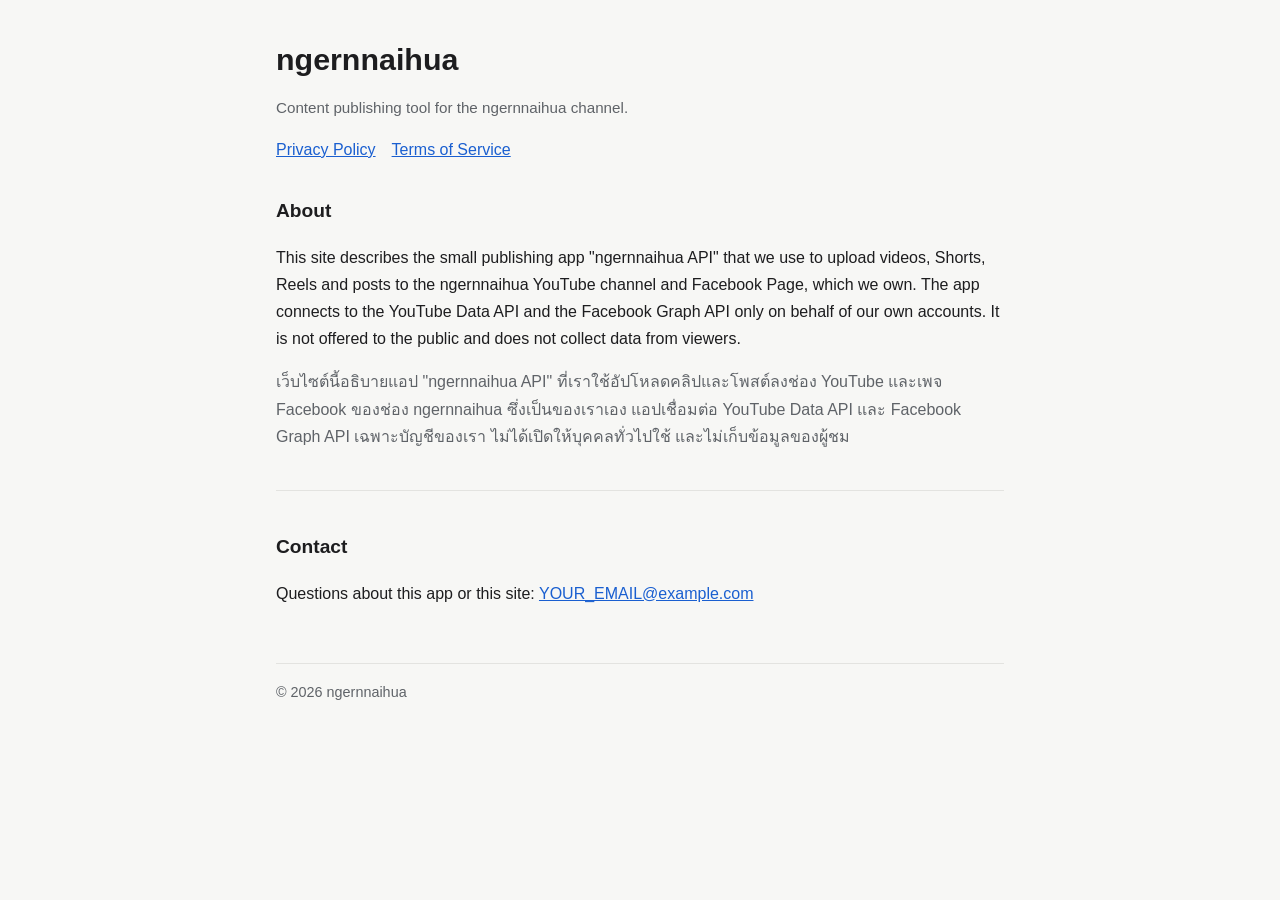
<file: index.html>
<!doctype html>
<html lang="en">
<head>
  <meta charset="utf-8">
  <meta name="viewport" content="width=device-width, initial-scale=1">
  <title>ngernnaihua</title>
  <meta name="description" content="Publishing tool for the ngernnaihua YouTube channel and Facebook Page.">
  <link rel="stylesheet" href="style.css">
</head>
<body>
<main>
  <header>
    <h1>ngernnaihua</h1>
    <p class="muted">Content publishing tool for the ngernnaihua channel.</p>
    <nav>
      <a href="privacy.html">Privacy Policy</a>
      <a href="terms.html">Terms of Service</a>
    </nav>
  </header>

  <section>
    <h2>About</h2>
    <p>This site describes the small publishing app "ngernnaihua API" that we use to upload videos, Shorts, Reels and posts to the ngernnaihua YouTube channel and Facebook Page, which we own. The app connects to the YouTube Data API and the Facebook Graph API only on behalf of our own accounts. It is not offered to the public and does not collect data from viewers.</p>
    <p class="th">เว็บไซต์นี้อธิบายแอป "ngernnaihua API" ที่เราใช้อัปโหลดคลิปและโพสต์ลงช่อง YouTube และเพจ Facebook ของช่อง ngernnaihua ซึ่งเป็นของเราเอง แอปเชื่อมต่อ YouTube Data API และ Facebook Graph API เฉพาะบัญชีของเรา ไม่ได้เปิดให้บุคคลทั่วไปใช้ และไม่เก็บข้อมูลของผู้ชม</p>
  </section>

  <section>
    <h2>Contact</h2>
    <p>Questions about this app or this site: <a href="mailto:YOUR_EMAIL@example.com">YOUR_EMAIL@example.com</a></p>
  </section>

  <footer>© 2026 ngernnaihua</footer>
</main>
</body>
</html>
</file>
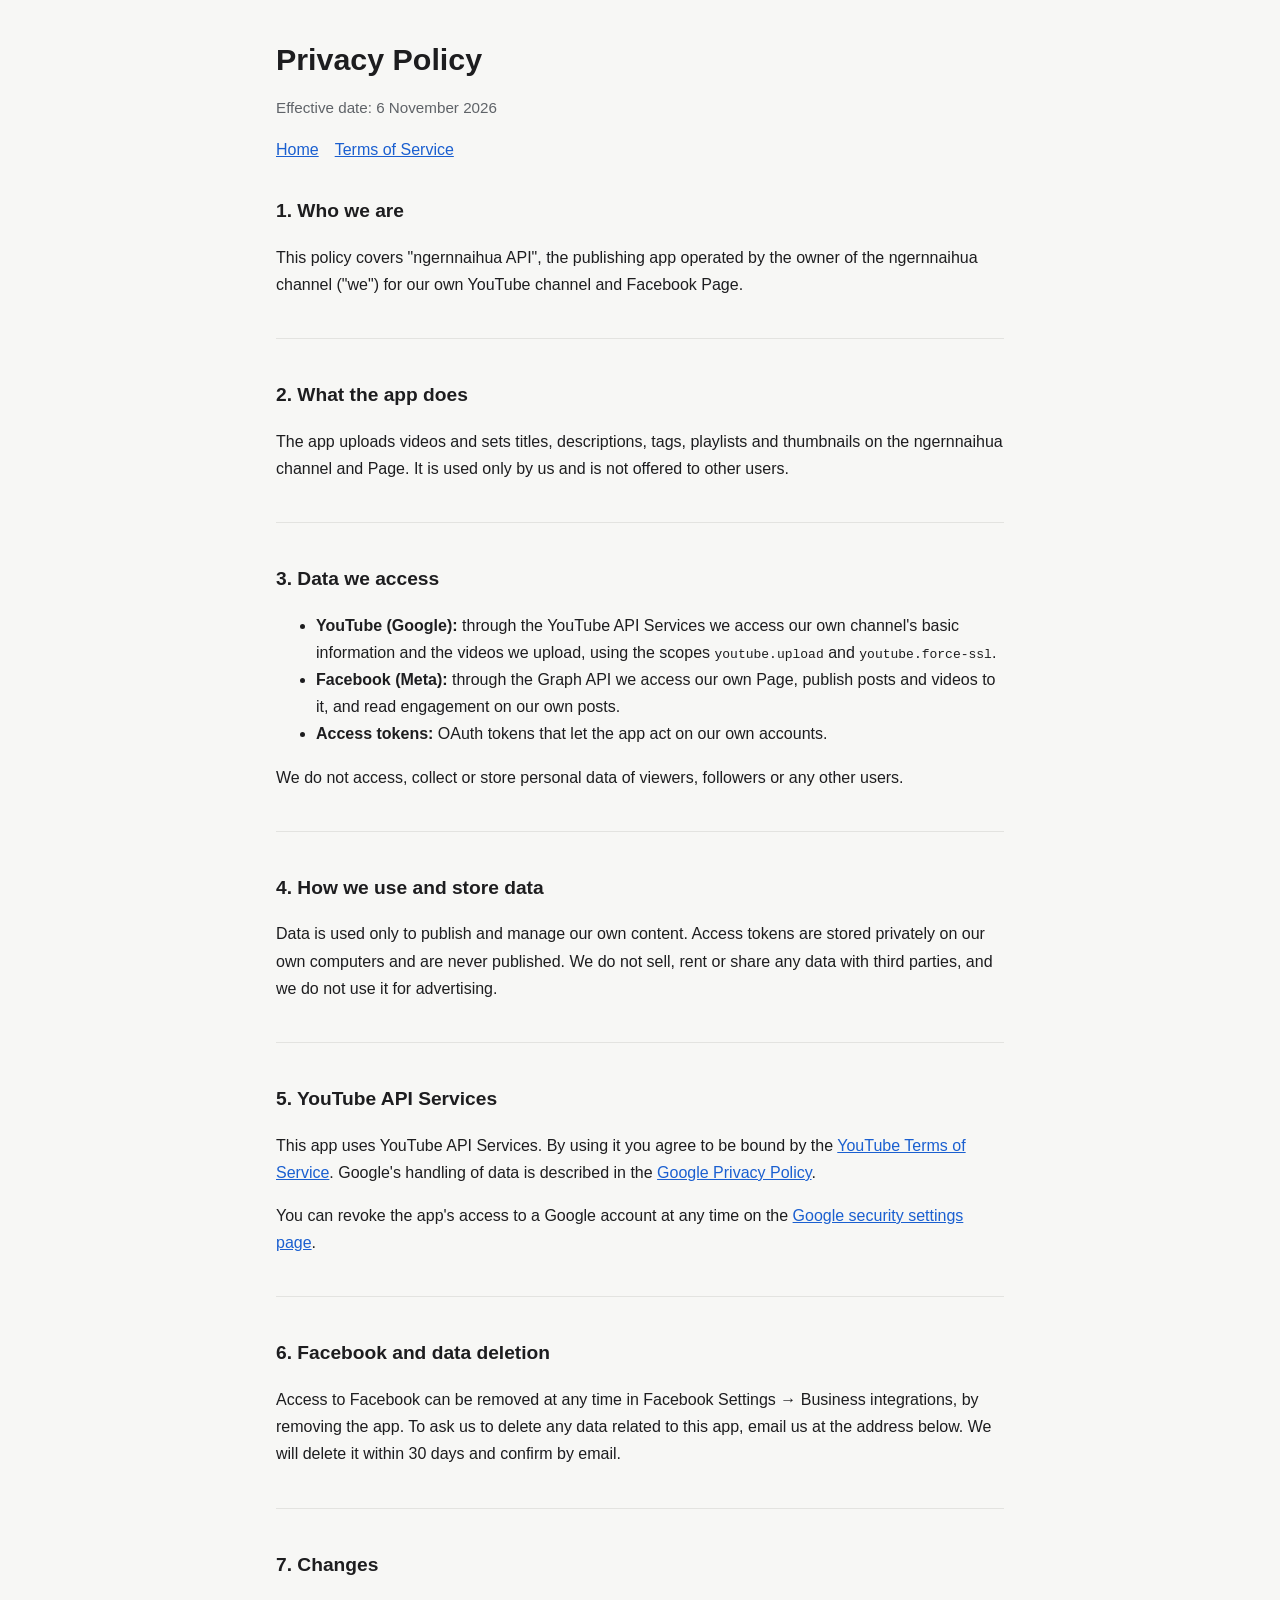
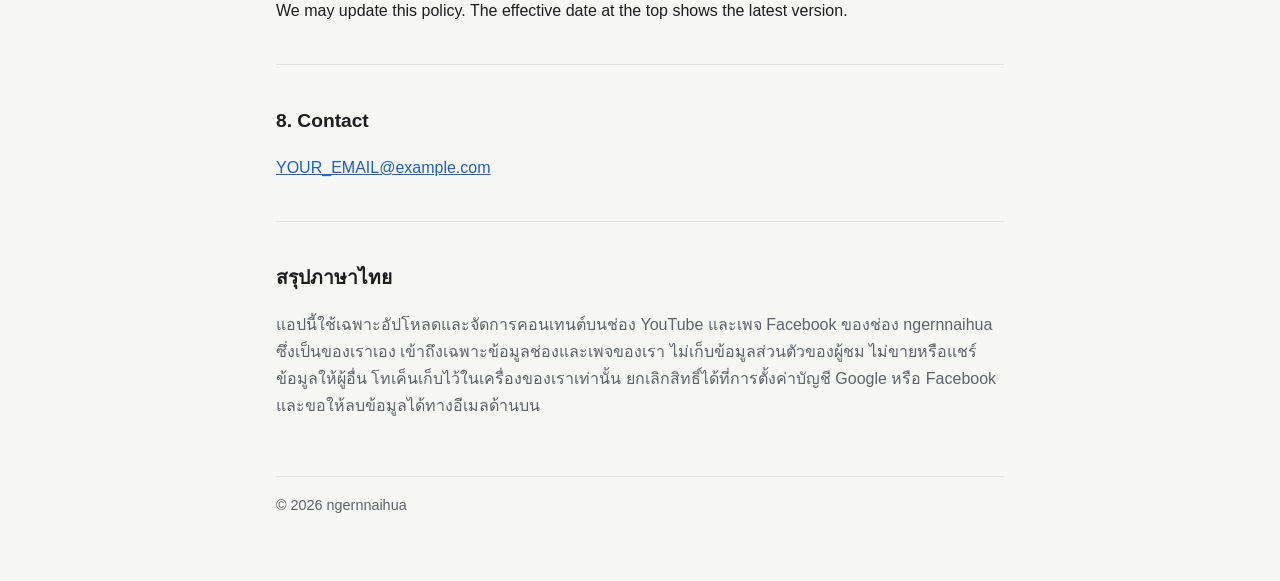
<file: privacy.html>
<!doctype html>
<html lang="en">
<head>
  <meta charset="utf-8">
  <meta name="viewport" content="width=device-width, initial-scale=1">
  <title>Privacy Policy</title>
  <meta name="description" content="How the ngernnaihua publishing app uses YouTube and Facebook data.">
  <link rel="stylesheet" href="style.css">
</head>
<body>
<main>
  <header>
    <h1>Privacy Policy</h1>
    <p class="muted">Effective date: 6 November 2026</p>
    <nav>
      <a href="index.html">Home</a>
      <a href="terms.html">Terms of Service</a>
    </nav>
  </header>

  <section>
    <h2>1. Who we are</h2>
    <p>This policy covers "ngernnaihua API", the publishing app operated by the owner of the ngernnaihua channel ("we") for our own YouTube channel and Facebook Page.</p>
  </section>

  <section>
    <h2>2. What the app does</h2>
    <p>The app uploads videos and sets titles, descriptions, tags, playlists and thumbnails on the ngernnaihua channel and Page. It is used only by us and is not offered to other users.</p>
  </section>

  <section>
    <h2>3. Data we access</h2>
    <ul>
      <li><strong>YouTube (Google):</strong> through the YouTube API Services we access our own channel's basic information and the videos we upload, using the scopes <code>youtube.upload</code> and <code>youtube.force-ssl</code>.</li>
      <li><strong>Facebook (Meta):</strong> through the Graph API we access our own Page, publish posts and videos to it, and read engagement on our own posts.</li>
      <li><strong>Access tokens:</strong> OAuth tokens that let the app act on our own accounts.</li>
    </ul>
    <p>We do not access, collect or store personal data of viewers, followers or any other users.</p>
  </section>

  <section>
    <h2>4. How we use and store data</h2>
    <p>Data is used only to publish and manage our own content. Access tokens are stored privately on our own computers and are never published. We do not sell, rent or share any data with third parties, and we do not use it for advertising.</p>
  </section>

  <section>
    <h2>5. YouTube API Services</h2>
    <p>This app uses YouTube API Services. By using it you agree to be bound by the <a href="https://www.youtube.com/t/terms">YouTube Terms of Service</a>. Google's handling of data is described in the <a href="https://policies.google.com/privacy">Google Privacy Policy</a>.</p>
    <p>You can revoke the app's access to a Google account at any time on the <a href="https://myaccount.google.com/connections">Google security settings page</a>.</p>
  </section>

  <section>
    <h2>6. Facebook and data deletion</h2>
    <p>Access to Facebook can be removed at any time in Facebook Settings → Business integrations, by removing the app. To ask us to delete any data related to this app, email us at the address below. We will delete it within 30 days and confirm by email.</p>
  </section>

  <section>
    <h2>7. Changes</h2>
    <p>We may update this policy. The effective date at the top shows the latest version.</p>
  </section>

  <section>
    <h2>8. Contact</h2>
    <p><a href="mailto:YOUR_EMAIL@example.com">YOUR_EMAIL@example.com</a></p>
  </section>

  <section>
    <h2>สรุปภาษาไทย</h2>
    <p class="th">แอปนี้ใช้เฉพาะอัปโหลดและจัดการคอนเทนต์บนช่อง YouTube และเพจ Facebook ของช่อง ngernnaihua ซึ่งเป็นของเราเอง เข้าถึงเฉพาะข้อมูลช่องและเพจของเรา ไม่เก็บข้อมูลส่วนตัวของผู้ชม ไม่ขายหรือแชร์ข้อมูลให้ผู้อื่น โทเค็นเก็บไว้ในเครื่องของเราเท่านั้น ยกเลิกสิทธิ์ได้ที่การตั้งค่าบัญชี Google หรือ Facebook และขอให้ลบข้อมูลได้ทางอีเมลด้านบน</p>
  </section>

  <footer>© 2026 ngernnaihua</footer>
</main>
</body>
</html>
</file>
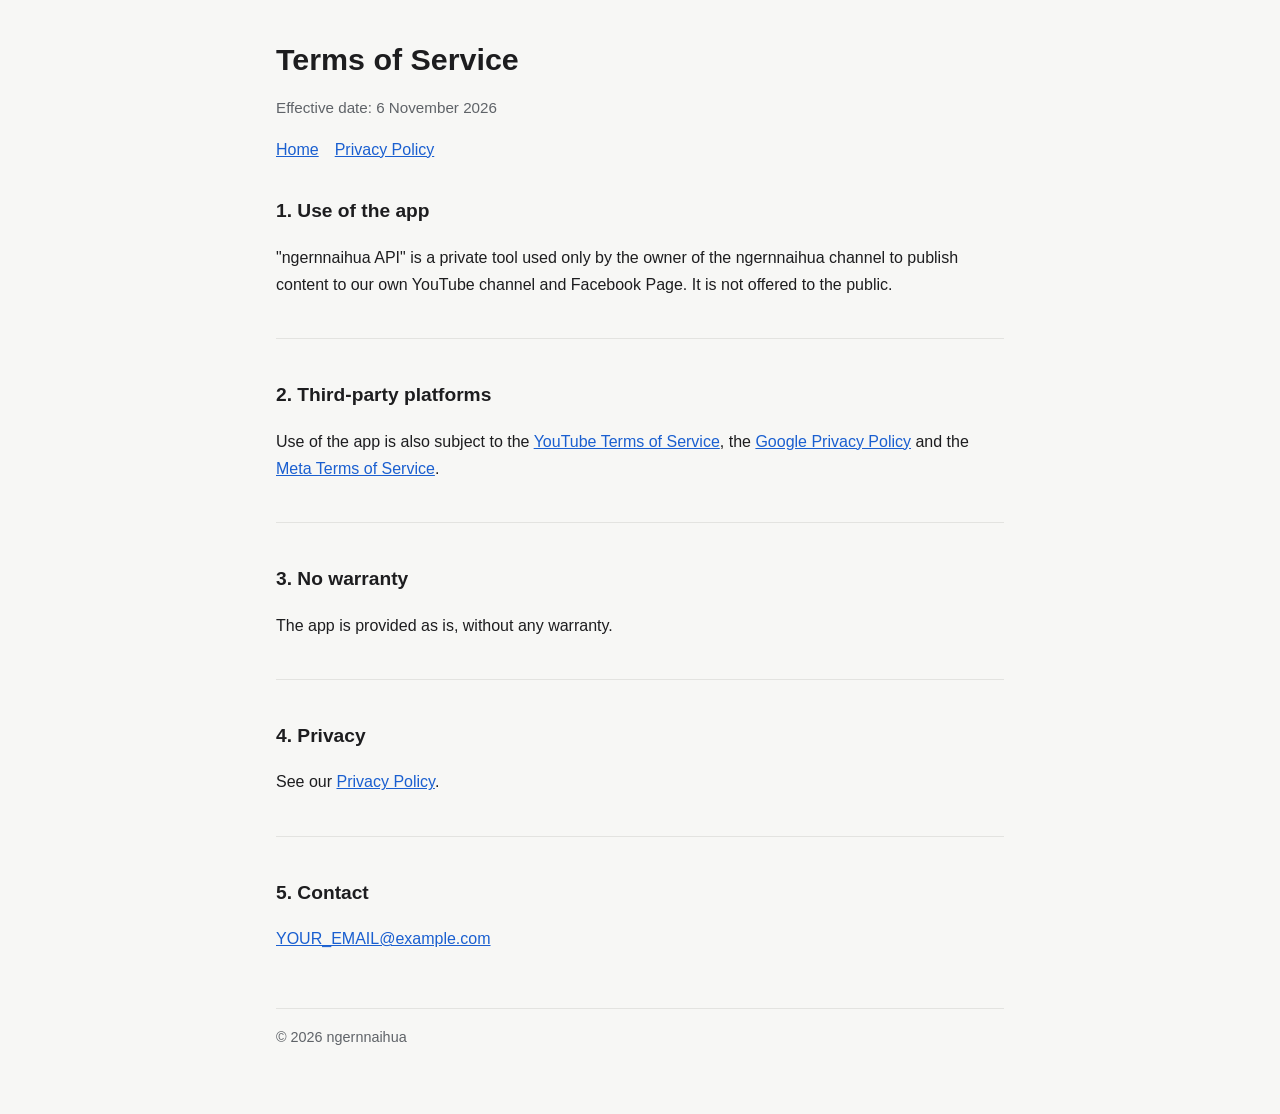
<file: terms.html>
<!doctype html>
<html lang="en">
<head>
  <meta charset="utf-8">
  <meta name="viewport" content="width=device-width, initial-scale=1">
  <title>Terms of Service</title>
  <meta name="description" content="Terms for the ngernnaihua publishing app.">
  <link rel="stylesheet" href="style.css">
</head>
<body>
<main>
  <header>
    <h1>Terms of Service</h1>
    <p class="muted">Effective date: 6 November 2026</p>
    <nav>
      <a href="index.html">Home</a>
      <a href="privacy.html">Privacy Policy</a>
    </nav>
  </header>

  <section>
    <h2>1. Use of the app</h2>
    <p>"ngernnaihua API" is a private tool used only by the owner of the ngernnaihua channel to publish content to our own YouTube channel and Facebook Page. It is not offered to the public.</p>
  </section>

  <section>
    <h2>2. Third-party platforms</h2>
    <p>Use of the app is also subject to the <a href="https://www.youtube.com/t/terms">YouTube Terms of Service</a>, the <a href="https://policies.google.com/privacy">Google Privacy Policy</a> and the <a href="https://www.facebook.com/terms.php">Meta Terms of Service</a>.</p>
  </section>

  <section>
    <h2>3. No warranty</h2>
    <p>The app is provided as is, without any warranty.</p>
  </section>

  <section>
    <h2>4. Privacy</h2>
    <p>See our <a href="privacy.html">Privacy Policy</a>.</p>
  </section>

  <section>
    <h2>5. Contact</h2>
    <p><a href="mailto:YOUR_EMAIL@example.com">YOUR_EMAIL@example.com</a></p>
  </section>

  <footer>© 2026 ngernnaihua</footer>
</main>
</body>
</html>
</file>
<file: style.css>
:root {
  --bg: #f7f7f5;
  --card: #ffffff;
  --text: #1d1d1f;
  --muted: #5f6368;
  --line: #e3e3e0;
  --accent: #1a5fd0;
}
@media (prefers-color-scheme: dark) {
  :root {
    --bg: #141416;
    --card: #1e1e21;
    --text: #ececec;
    --muted: #a0a0a6;
    --line: #2e2e33;
    --accent: #7aa7ff;
  }
}
* { box-sizing: border-box; }
body {
  margin: 0;
  background: var(--bg);
  color: var(--text);
  font-family: -apple-system, BlinkMacSystemFont, "Segoe UI", "Noto Sans Thai", Sarabun, sans-serif;
  line-height: 1.7;
}
main { max-width: 760px; margin: 0 auto; padding: 40px 16px 64px; }
header { margin-bottom: 32px; }
h1 { font-size: 1.9rem; line-height: 1.3; margin: 0 0 8px; }
h2 { font-size: 1.2rem; margin: 32px 0 8px; }
p, li { color: var(--text); }
.muted { color: var(--muted); font-size: 0.95rem; }
a { color: var(--accent); }
nav { display: flex; gap: 16px; flex-wrap: wrap; margin-top: 12px; }
.channels { display: grid; grid-template-columns: repeat(auto-fill, minmax(200px, 1fr)); gap: 12px; padding: 0; list-style: none; }
.channels li { background: var(--card); border: 1px solid var(--line); border-radius: 10px; padding: 14px 16px; }
.channels strong { display: block; }
.th { color: var(--muted); }
section + section { border-top: 1px solid var(--line); margin-top: 40px; padding-top: 8px; }
footer { margin-top: 56px; padding-top: 16px; border-top: 1px solid var(--line); color: var(--muted); font-size: 0.9rem; }
</file>
